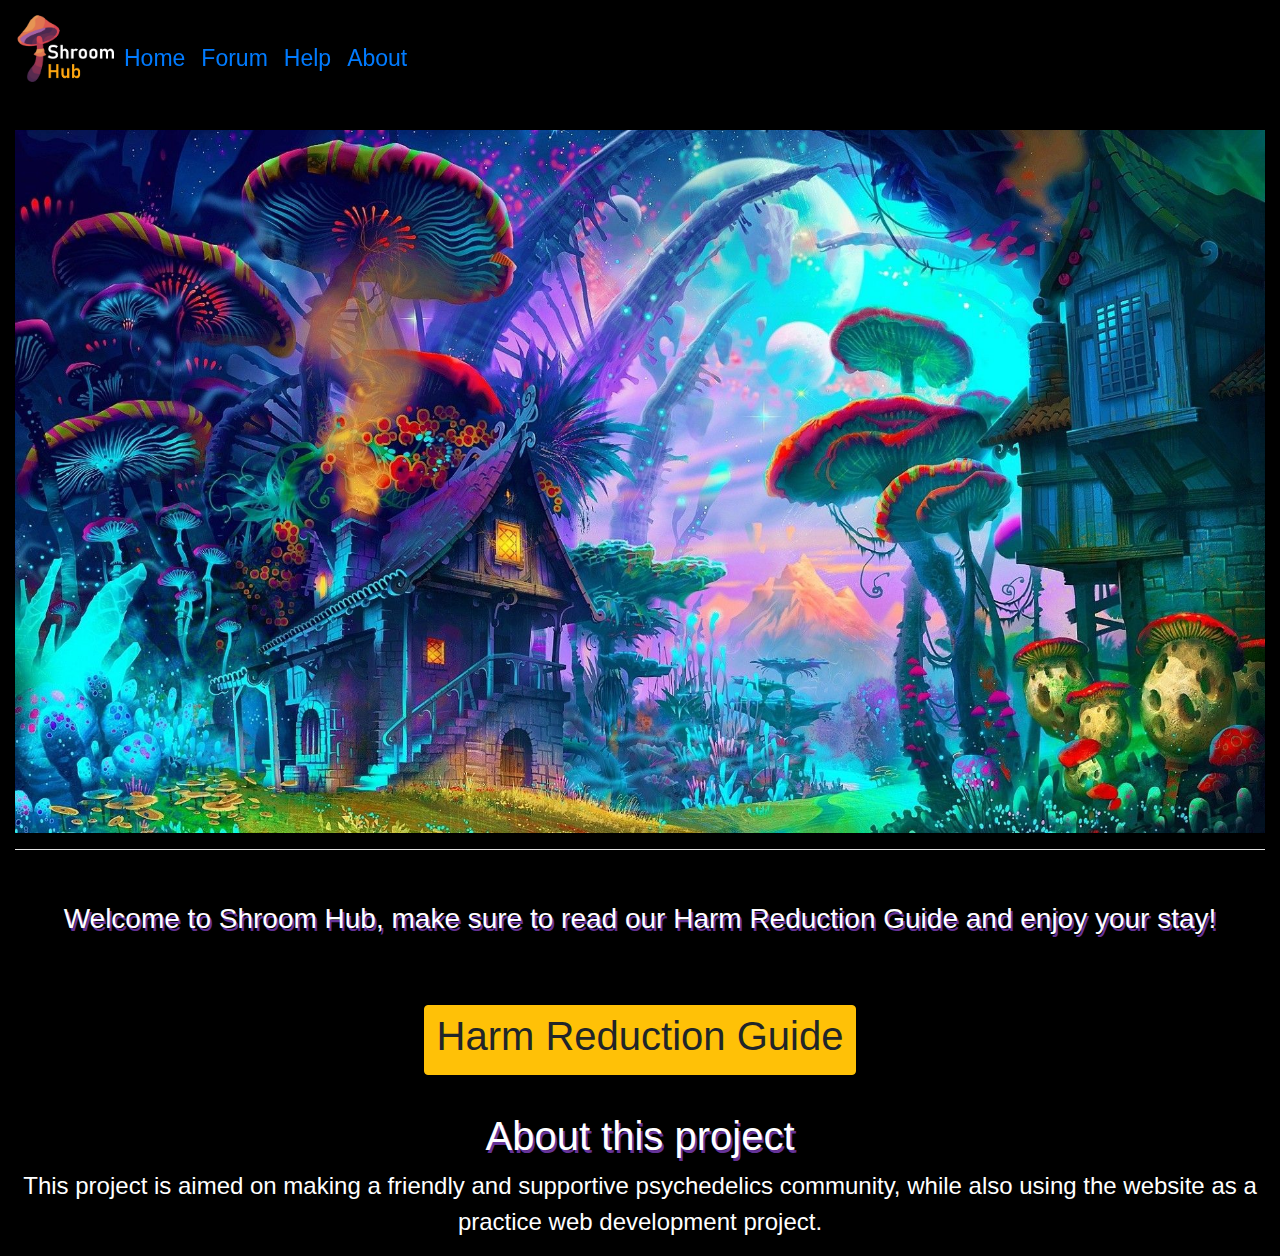
<file: index.html>
<!DOCTYPE html>
<html>
    <head>
        <meta charset="utf-8">
        <meta http-equiv="X-UA-Compatible" content="IE=edge">

        <title>Shroom Hub</title>

        <meta name="keywords" content="shrooms, ">
        <meta name="viewport" content="width=device-width, initial-scale=1">

        <!-- Latest compiled and minified CSS -->
        <link rel="stylesheet" href="https://maxcdn.bootstrapcdn.com/bootstrap/4.5.2/css/bootstrap.min.css">

        <!-- jQuery library -->
        <script src="https://ajax.googleapis.com/ajax/libs/jquery/3.5.1/jquery.min.js"></script>

        <!-- Popper JS -->
        <script src="https://cdnjs.cloudflare.com/ajax/libs/popper.js/1.16.0/umd/popper.min.js"></script>

        <!-- Latest compiled JavaScript -->
        <script src="https://maxcdn.bootstrapcdn.com/bootstrap/4.5.2/js/bootstrap.min.js"></script>

        <link rel="stylesheet" href="css/index.css">
    </head>
    <body class="index_body">
    <header>
        <div class="row">
        <nav class="navbar navbar-expand fixed-top" id="navbarbg">
            <a class="nav-brand" href="#">
                <img class="img-fluid" src="img/Shroom_logo.png" alt="Shroom Logo" style="width: 100px;">
            </a>
            <ul class= "navbar-nav mainbar">
                <li class="nav-item">
                    <a class="nav-link" href="#">Home</a>
                </li>
                <li class="nav-item">
                    <a class="nav-link" href="#">Forum</a>
                </li>
                <li class="nav-item">
                    <a class="nav-link" href="#">Help</a>
                </li>
                <li class="nav-item">
                    <a class="nav-link text-right" href="about.html">About</a>
                </li>
            </ul>
        </nav>
        </div>
        <div class="container-fluid pt-5 wrapper">
            <img class="img-fluid" src="img/introshroompic.jpg" alt="Shrooms Radiant GIF" style="width: 100%; padding-top: 2em;">
            <hr style="background-color: white;">
            <div class="centered pt-lg-5" >
                <h3>Welcome to Shroom Hub, make sure to read our Harm Reduction Guide and enjoy your stay!</h3> 
            </div>
        </div>
        <div class="jumbotron-fluid pt-5">
            <div class="centered harmguidebutton">
            <button type="button" class="btn btn-warning m-lg-auto"><h1>Harm Reduction Guide</h1></button>
            </div>
        </div>
    </header>
    <footer>
        <div class="container-fluid aboutsection">
           <div class="footertext">
            <h1 class="purpleshadowtext">About this project</h1>
            <p>This project is aimed on making a friendly and supportive psychedelics community,
                while also using the website as a practice web development project.
            </p>
        </div>

    </footer>
       
        <script src="" async defer></script>
    </body>
</html>
</file>
<file: css/index.css>
/*index.html main css section >>>>*/

body {
    background-color: black;
    padding-top: 50px;
}

.mainbar {
    font-size: 23px;
}

.centered {
    position: relative;
    top: 50%;
    left: 50%;
    transform: translate(-50%, 50%);
    text-align: center;
}

.centered h3 {
    color: white;
    text-shadow: 2px 3px rebeccapurple;
    margin-top: -36px;
}

.wrapper {
    position: relative;
}

.harmguidebutton {
    margin-bottom: auto;
}

.footertext {
    margin-top: 5em;
    text-align: center;
    font-size: x-large;
    color: white;
}

.purpleshadowtext {
    color: white;
    text-shadow: 2px 3px rebeccapurple;
}

.aboutsection {
    margin-top: -3em;
}

#navbarbg {
    background-color: rgba(0, 0, 0, 0.5);
}

/* about.html main css section >>>>*/

.about-tab h1 {
    padding-top: .5em;
    color: white;
    text-shadow: rebeccapurple 2px 3px;
}

.about-tab p {
    margin-top: 5em;
    text-align: center;
    font-size: x-large;
    color: white;
}

.about-tab div {
    text-align: left;
    margin-top: 2em;
    margin-left: .5em;
    font-size: x-large;
    color: white;
}
</file>
